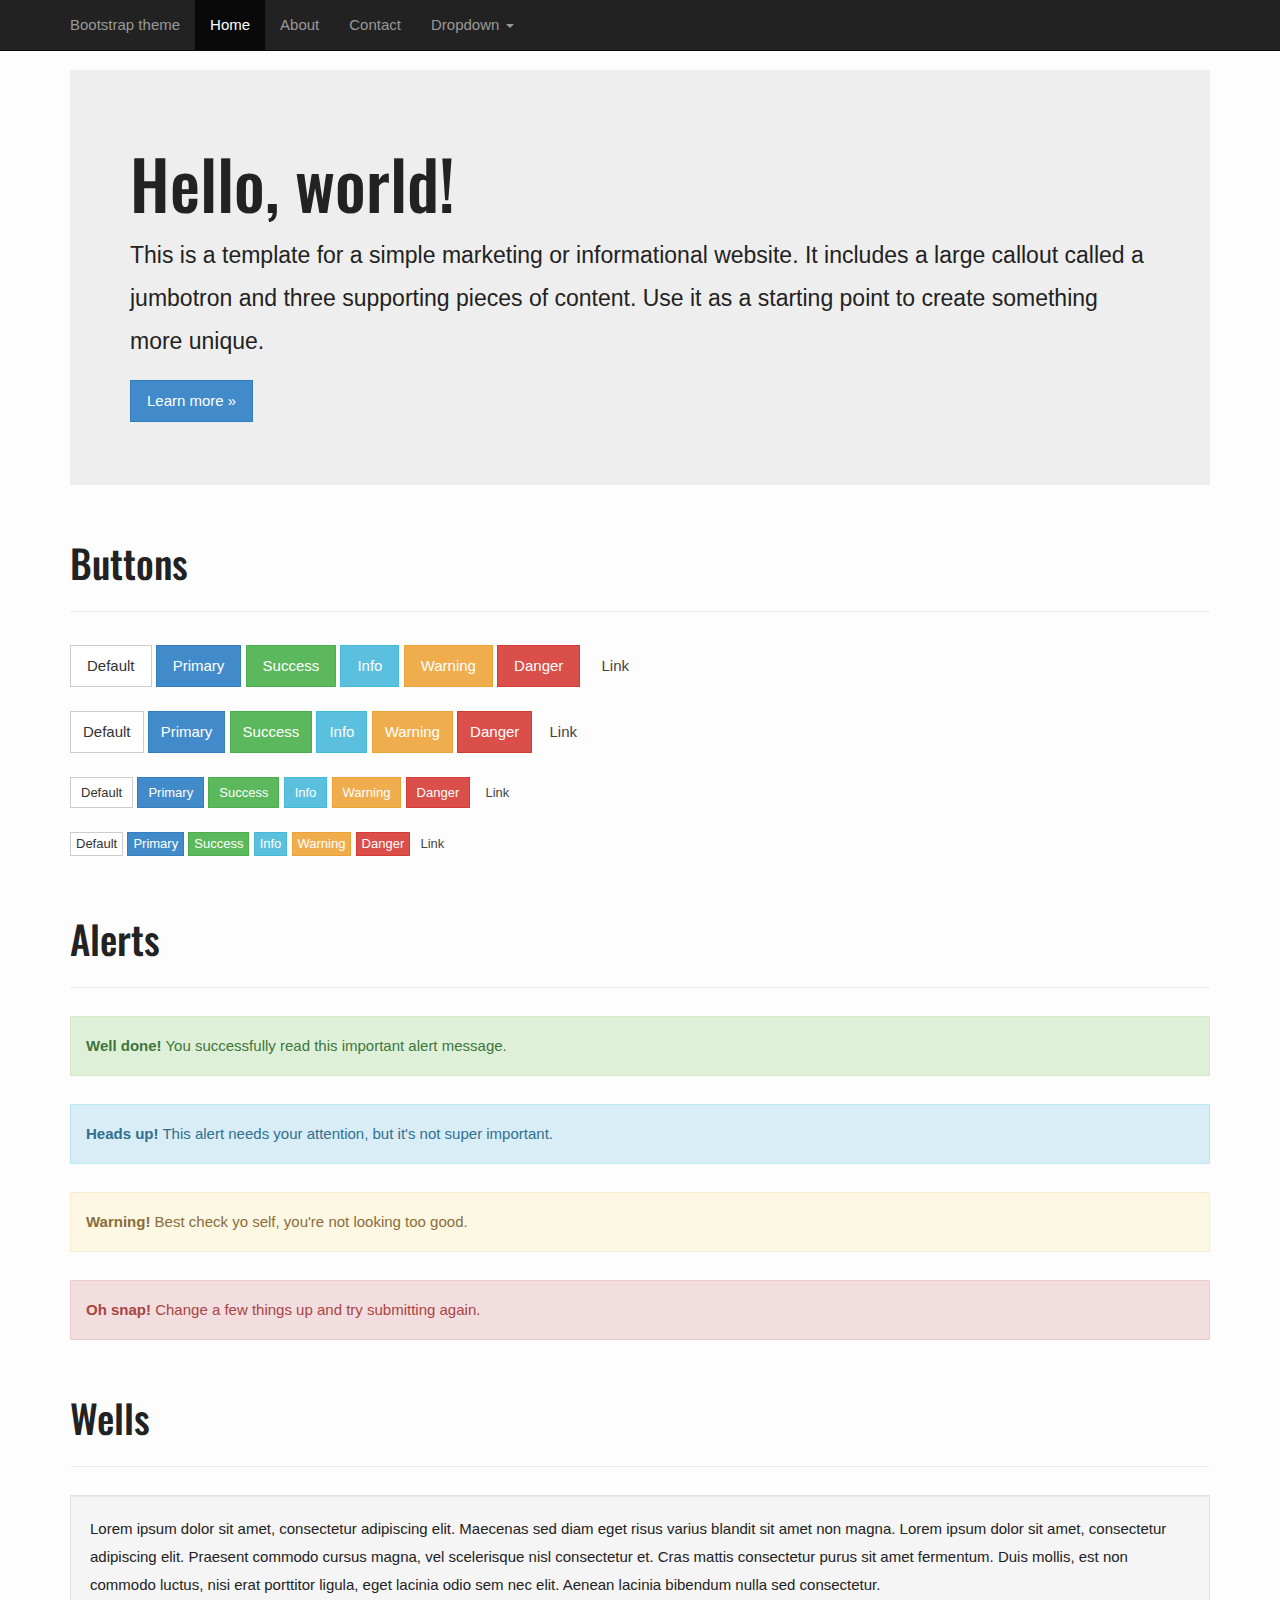
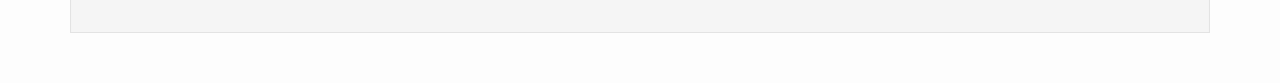
<file: layout-test.html>
<!DOCTYPE html>
<html lang="en">
  <head>
    <meta charset="utf-8">
    <meta http-equiv="X-UA-Compatible" content="IE=edge">
    <meta name="viewport" content="width=device-width, initial-scale=1.0">
    <meta name="description" content="">
    <meta name="author" content="">
    <link href='https://fonts.googleapis.com/css?family=Oswald:400,700' rel='stylesheet' type='text/css'>

    <title>Theme Template for Bootstrap</title>

    <!-- Bootstrap core CSS -->
    <link href="stylesheets/styles.css" rel="stylesheet">

    <!-- Template-Specific rules -->

    <style>
    body {
      padding-top: 70px;
      padding-bottom: 30px;
    }

    .theme-dropdown .dropdown-menu {
      display: block;
      position: static;
      margin-bottom: 20px;
    }

    .theme-showcase > p > .btn {
      margin: 5px 0;
    }
    </style>


  </head>

  <body>

    <!-- Fixed navbar -->
    <div class="navbar navbar-inverse navbar-fixed-top" role="navigation">
      <div class="container">
        <div class="navbar-header">
          <button type="button" class="navbar-toggle" data-toggle="collapse" data-target=".navbar-collapse">
            <span class="sr-only">Toggle navigation</span>
            <span class="icon-bar"></span>
            <span class="icon-bar"></span>
            <span class="icon-bar"></span>
          </button>
          <a class="navbar-brand" href="#">Bootstrap theme</a>
        </div>
        <div class="navbar-collapse collapse">
          <ul class="nav navbar-nav">
            <li class="active"><a href="#">Home</a></li>
            <li><a href="#about">About</a></li>
            <li><a href="#contact">Contact</a></li>
            <li class="dropdown">
              <a href="#" class="dropdown-toggle" data-toggle="dropdown">Dropdown <b class="caret"></b></a>
              <ul class="dropdown-menu">
                <li><a href="#">Action</a></li>
                <li><a href="#">Another action</a></li>
                <li><a href="#">Something else here</a></li>
                <li class="divider"></li>
                <li class="dropdown-header">Nav header</li>
                <li><a href="#">Separated link</a></li>
                <li><a href="#">One more separated link</a></li>
              </ul>
            </li>
          </ul>
        </div><!--/.nav-collapse -->
      </div>
    </div>

    <div class="container theme-showcase">

      <!-- Main jumbotron for a primary marketing message or call to action -->
      <div class="jumbotron">
        <h1>Hello, world!</h1>
        <p>This is a template for a simple marketing or informational website. It includes a large callout called a jumbotron and three supporting pieces of content. Use it as a starting point to create something more unique.</p>
        <p><a href="#" class="btn btn-primary btn-lg" role="button">Learn more &raquo;</a></p>
      </div>



      <div class="page-header">
        <h1>Buttons</h1>
      </div>
      <p>
        <button type="button" class="btn btn-lg btn-default">Default</button>
        <button type="button" class="btn btn-lg btn-primary">Primary</button>
        <button type="button" class="btn btn-lg btn-success">Success</button>
        <button type="button" class="btn btn-lg btn-info">Info</button>
        <button type="button" class="btn btn-lg btn-warning">Warning</button>
        <button type="button" class="btn btn-lg btn-danger">Danger</button>
        <button type="button" class="btn btn-lg btn-link">Link</button>
      </p>
      <p>
        <button type="button" class="btn btn-default">Default</button>
        <button type="button" class="btn btn-primary">Primary</button>
        <button type="button" class="btn btn-success">Success</button>
        <button type="button" class="btn btn-info">Info</button>
        <button type="button" class="btn btn-warning">Warning</button>
        <button type="button" class="btn btn-danger">Danger</button>
        <button type="button" class="btn btn-link">Link</button>
      </p>
      <p>
        <button type="button" class="btn btn-sm btn-default">Default</button>
        <button type="button" class="btn btn-sm btn-primary">Primary</button>
        <button type="button" class="btn btn-sm btn-success">Success</button>
        <button type="button" class="btn btn-sm btn-info">Info</button>
        <button type="button" class="btn btn-sm btn-warning">Warning</button>
        <button type="button" class="btn btn-sm btn-danger">Danger</button>
        <button type="button" class="btn btn-sm btn-link">Link</button>
      </p>
      <p>
        <button type="button" class="btn btn-xs btn-default">Default</button>
        <button type="button" class="btn btn-xs btn-primary">Primary</button>
        <button type="button" class="btn btn-xs btn-success">Success</button>
        <button type="button" class="btn btn-xs btn-info">Info</button>
        <button type="button" class="btn btn-xs btn-warning">Warning</button>
        <button type="button" class="btn btn-xs btn-danger">Danger</button>
        <button type="button" class="btn btn-xs btn-link">Link</button>
      </p>

      <div class="page-header">
        <h1>Alerts</h1>
      </div>
      <div class="alert alert-success">
        <strong>Well done!</strong> You successfully read this important alert message.
      </div>
      <div class="alert alert-info">
        <strong>Heads up!</strong> This alert needs your attention, but it's not super important.
      </div>
      <div class="alert alert-warning">
        <strong>Warning!</strong> Best check yo self, you're not looking too good.
      </div>
      <div class="alert alert-danger">
        <strong>Oh snap!</strong> Change a few things up and try submitting again.
      </div>

      <div class="page-header">
        <h1>Wells</h1>
      </div>
      <div class="well">
        <p>Lorem ipsum dolor sit amet, consectetur adipiscing elit. Maecenas sed diam eget risus varius blandit sit amet non magna. Lorem ipsum dolor sit amet, consectetur adipiscing elit. Praesent commodo cursus magna, vel scelerisque nisl consectetur et. Cras mattis consectetur purus sit amet fermentum. Duis mollis, est non commodo luctus, nisi erat porttitor ligula, eget lacinia odio sem nec elit. Aenean lacinia bibendum nulla sed consectetur.</p>
      </div>


    </div> <!-- /container -->


    <!-- Bootstrap core JavaScript
    ================================================== -->
    <!-- Placed at the end of the document so the pages load faster -->
  </body>
</html>
</file>
